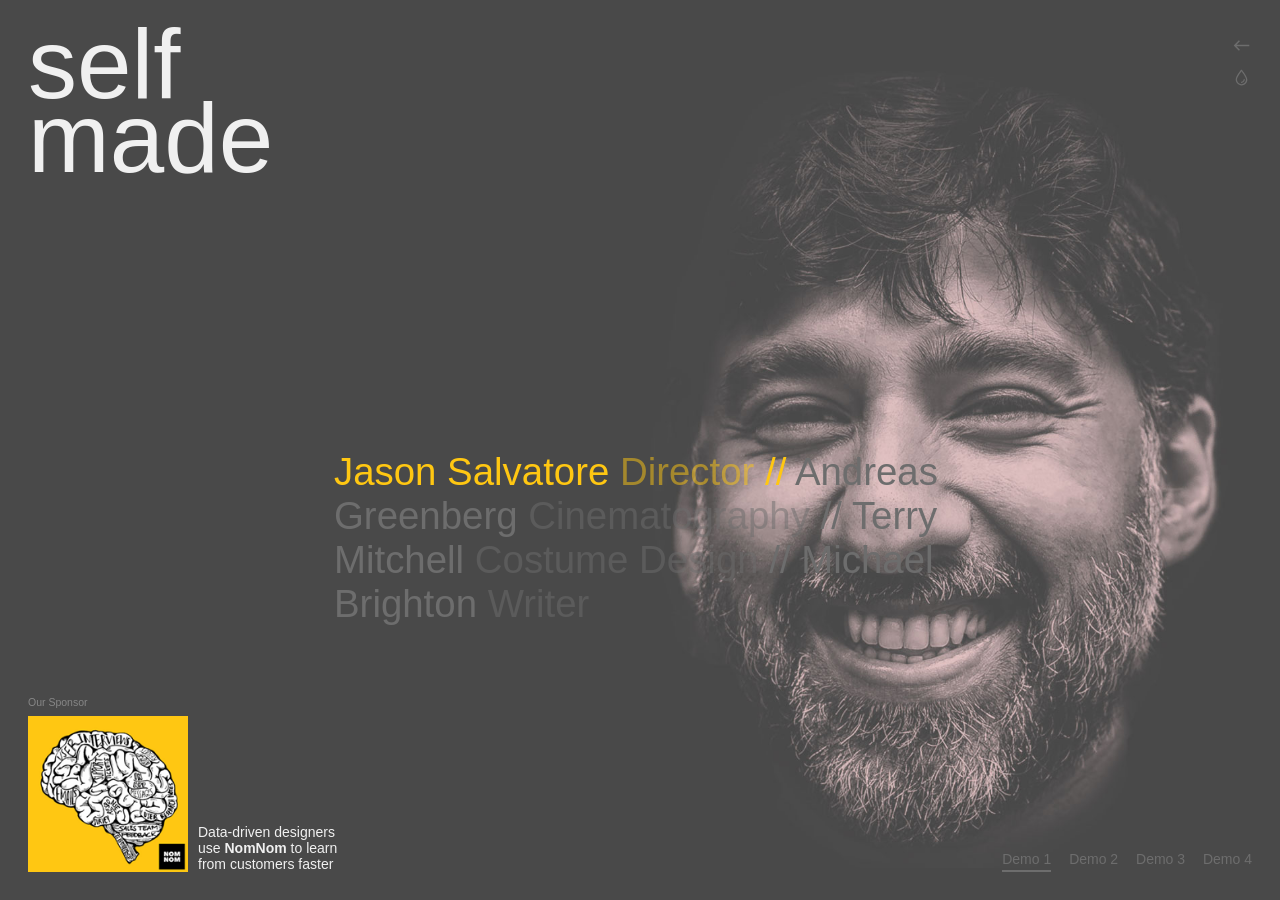
<file: AnimatedImagePieces/index.html>
<!DOCTYPE html>
<html lang="en" class="no-js">
	<head>
		<meta charset="UTF-8" />
		<meta name="viewport" content="width=device-width, initial-scale=1">
		<title>Animated Image Pieces | Demo: Switch | Codrops</title>
		<meta name="description" content="An animated pieces effect for images with many possibilities" />
		<meta name="keywords" content="animation, piece, fragment, box, css, javascript, demo, effect, web dev" />
		<meta name="author" content="Codrops" />
		<link rel="shortcut icon" href="favicon.ico">
		<link rel="stylesheet" type="text/css" href="css/normalize.css" />
		<link rel="stylesheet" type="text/css" href="css/demo.css" />
		<link rel="stylesheet" type="text/css" href="css/demo-switch.css" />
		<link rel="stylesheet" type="text/css" href="pater/pater.css" />
		<script>document.documentElement.className = 'js';</script>
	</head>
	<body class="demo-switch loading">
		<svg class="hidden">
			<symbol id="icon-arrow" viewBox="0 0 24 24">
				<title>arrow</title>
				<polygon points="6.3,12.8 20.9,12.8 20.9,11.2 6.3,11.2 10.2,7.2 9,6 3.1,12 9,18 10.2,16.8 "/>
			</symbol>
			<symbol id="icon-drop" viewBox="0 0 24 24">
				<title>drop</title>
				<path d="M12,21c-3.6,0-6.6-3-6.6-6.6C5.4,11,10.8,4,11.4,3.2C11.6,3.1,11.8,3,12,3s0.4,0.1,0.6,0.3c0.6,0.8,6.1,7.8,6.1,11.2C18.6,18.1,15.6,21,12,21zM12,4.8c-1.8,2.4-5.2,7.4-5.2,9.6c0,2.9,2.3,5.2,5.2,5.2s5.2-2.3,5.2-5.2C17.2,12.2,13.8,7.3,12,4.8z"/><path d="M12,18.2c-0.4,0-0.7-0.3-0.7-0.7s0.3-0.7,0.7-0.7c1.3,0,2.4-1.1,2.4-2.4c0-0.4,0.3-0.7,0.7-0.7c0.4,0,0.7,0.3,0.7,0.7C15.8,16.5,14.1,18.2,12,18.2z"/>
			</symbol>
		</svg>
		<main>
			<div class="message">Please view this demo on a desktop.</div>
			<div class="frame">
				<header class="codrops-header">
					<div class="codrops-links">
						<a class="codrops-icon codrops-icon--prev" href="https://tympanus.net/Development/GridLayoutSlideshow/" title="Previous Demo"><svg class="icon icon--arrow"><use xlink:href="#icon-arrow"></use></svg></a>
						<a class="codrops-icon codrops-icon--drop" href="https://tympanus.net/codrops/?p=31849" title="Back to the article"><svg class="icon icon--drop"><use xlink:href="#icon-drop"></use></svg></a>
					</div>
					<h1 class="codrops-header__title">Image Pieces Effect</h1>
				</header>
				<nav class="demos">
					<a class="demo demo--current" href="index.html">Demo 1</a>
					<a class="demo" href="gallery.html">Demo 2</a>
					<a class="demo" href="entry.html">Demo 3</a>
					<a class="demo" href="grid.html">Demo 4</a>
				</nav>
				<a class="pater" href="http://go.hackingui.com/NomNomcodrops2507171" onClick="recordOutboundLink(this, 'Outbound Links', 'NomNomcodrops250717');return false;">
					<div class="pater__img pieces" style="background-image: url(pater/NomNom.png)" data-image-alt="pater/NomNom2.png"></div>
					<h3 class="pater__title">Data-driven designers use <strong>NomNom</strong> to learn from customers faster</h3>
					<p class="pater__description">The easiest way to search, organize and share all your customer feedback and user research in one place. <strong>NomNom is data-driven design made easy. &rarr;</strong></p>
				</a>
			</div>
			<div class="content">
				<header class="content__header">
					<h2 class="content__title">self made</h2>
				</header>
				<div class="slideshow">
					<div id="slide-1" class="slide" style="background-image: url(img/2d.jpg)"></div>
					<div id="slide-2" class="slide" style="background-image: url(img/3d.jpg)"></div>
					<div id="slide-3" class="slide" style="background-image: url(img/4d.jpg)"></div>
					<div id="slide-4" class="slide" style="background-image: url(img/1d.jpg)"></div>
					<div class="pieces" style="background-image: url(img/2d.jpg)"></div>
				</div>
				<nav class="menu">
					<a class="menu__item menu__item--current" href="#slide-1" data-image="img/2d.jpg">Jason Salvatore <span>Director</a>
					<a class="menu__item" href="#slide-2" data-image="img/3d.jpg">Andreas Greenberg <span>Cinematography</span></a>
					<a class="menu__item" href="#slide-3" data-image="img/4d.jpg">Terry Mitchell <span>Costume Design</span></a>
					<a class="menu__item" href="#slide-4" data-image="img/1d.jpg">Michael Brighton <span>Writer</span></a>
				</nav>
			</div>
		</main>
		<script src="js/imagesloaded.pkgd.min.js"></script>
		<script src="js/anime.min.js"></script>
		<script src="js/main.js"></script>
		<script>
		{
			imagesLoaded(document.body, { background: true }, () => document.body.classList.remove('loading'));
			
			const menuItems = Array.from(document.querySelectorAll('.menu > .menu__item'));
			
			const piecesObj = new Pieces(document.querySelector('.slideshow > .pieces'), {
				pieces: {rows: 14, columns: 12},
				delay: [0,40],
				hasTilt: true,
				tilt: {
					maxRotationX: -1, 
					maxRotationY: -1, 
					maxTranslationX: -5, 
					maxTranslationY: -2
				}
			});
			
			let isAnimating = false;
			let current = 0;

			const openImage = (ev, item, pos) => {
				ev.preventDefault();
				if ( isAnimating || current === pos ) {
					return false;
				}
				isAnimating = true;
				menuItems[current].classList.remove('menu__item--current');
				current = pos;
				menuItems[current].classList.add('menu__item--current');
				const imgsrc = item.dataset.image;

				piecesObj.animate({
					duration: 200,
					easing: 'easeOutQuad',
					delay: (t,i,l) => {
						return parseInt(t.dataset.row) * parseInt(t.dataset.delay);
					},
					translateX: (t,i) => {
						return anime.random(-50,50)+'px';
					},
					translateY: (t,i) => { 
						return anime.random(-800,-200)+'px';
					},
					rotateZ: (t,i) => { 
						return anime.random(-45,45)+'deg';
					},
					opacity: 0,
					complete: () => {
						piecesObj.setImage(imgsrc);

						piecesObj.animate({
							duration: 500,
							easing: [0.3,1,0.3,1],
							delay: (t,i,l) => {
								return parseInt(t.dataset.row) * parseInt(t.dataset.delay);
							},
							translateX: 0,
							translateY: () => {
								return [anime.random(200,800)+'px','0px'];
							},
							rotateZ: 0,
							opacity: {
								value: 1,
								duration: 500,
								easing: 'linear'
							},
							complete: () => {
								isAnimating = false;
							}
						});
					}
				});
			};

			menuItems.forEach((item,pos) => item.addEventListener('click', (ev) => openImage(ev,item,pos)));
		}
		</script>
		<script src="pater/pater.js"></script>
	</body>
</html>
</file>
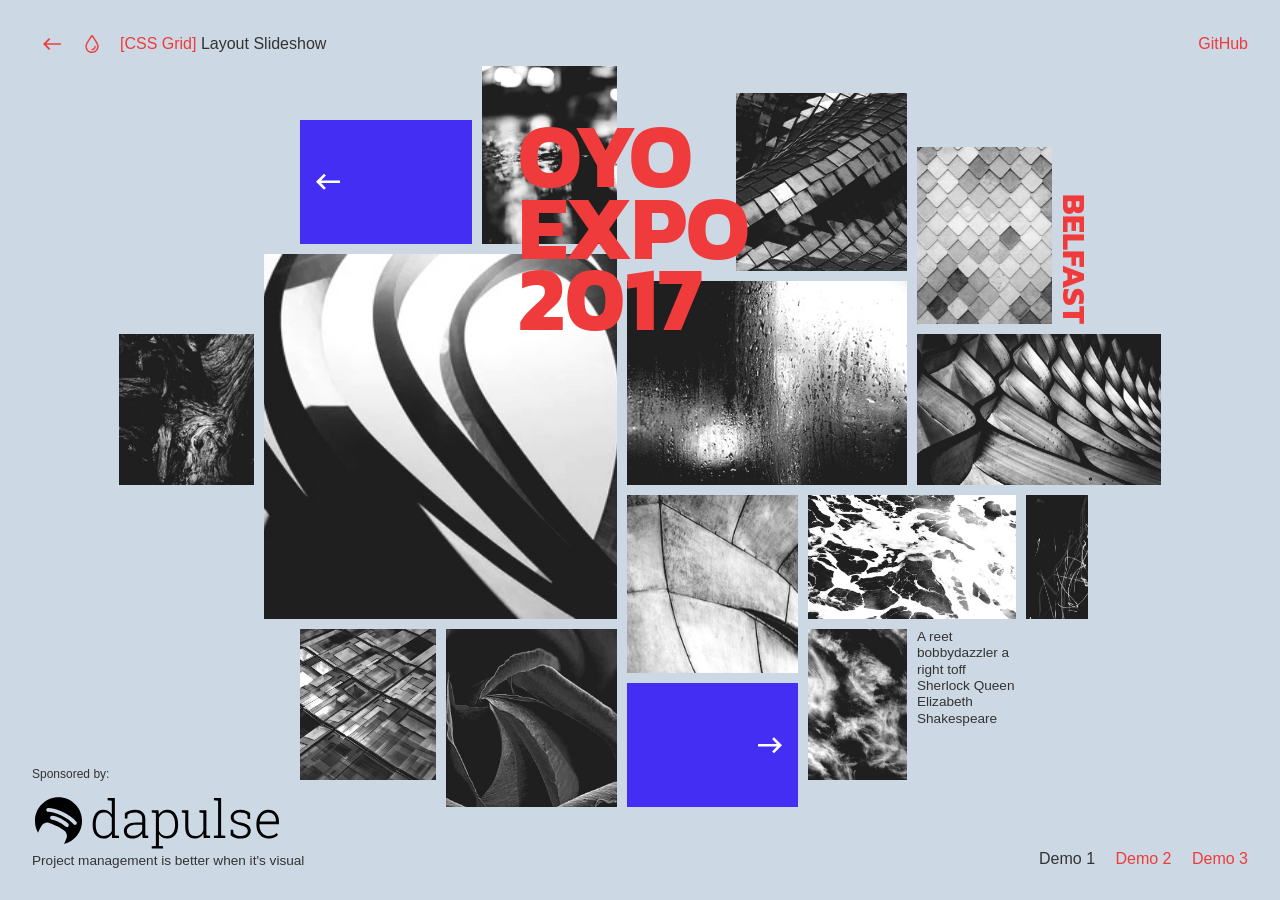
<file: GridLayoutSlideshow/index.html>
<!DOCTYPE html>
<html lang="en" class="no-js">
	<head>
		<meta charset="UTF-8" />
		<meta name="viewport" content="width=device-width, initial-scale=1">
		<title>CSS Grid Layout Slideshow | Demo 1 | Codrops</title>
		<meta name="description" content="A slideshow with different artsy CSS grid layouts" />
		<meta name="keywords" content="css grid, layout, slideshow, irregular, html, javascript, reveal, animation" />
		<meta name="author" content="Codrops" />
		<link rel="shortcut icon" href="favicon.ico">
		<link href="https://fonts.googleapis.com/css?family=Kanit:700" rel="stylesheet">
		<link rel="stylesheet" type="text/css" href="css/normalize.css" />
		<link rel="stylesheet" type="text/css" href="css/demo.css" />
		<link rel="stylesheet" type="text/css" href="css/revealer.css" />
		<link rel="stylesheet" type="text/css" href="pater/pater.css" />
		<script>document.documentElement.className = 'js';</script>
	</head>
	<body class="demo-1 loading">
		<svg class="hidden">
			<symbol id="icon-arrow" viewBox="0 0 24 24">
				<title>arrow</title>
				<polygon points="6.3,12.8 20.9,12.8 20.9,11.2 6.3,11.2 10.2,7.2 9,6 3.1,12 9,18 10.2,16.8 "/>
			</symbol>
			<symbol id="icon-drop" viewBox="0 0 24 24">
				<title>drop</title>
				<path d="M12,21c-3.6,0-6.6-3-6.6-6.6C5.4,11,10.8,4,11.4,3.2C11.6,3.1,11.8,3,12,3s0.4,0.1,0.6,0.3c0.6,0.8,6.1,7.8,6.1,11.2C18.6,18.1,15.6,21,12,21zM12,4.8c-1.8,2.4-5.2,7.4-5.2,9.6c0,2.9,2.3,5.2,5.2,5.2s5.2-2.3,5.2-5.2C17.2,12.2,13.8,7.3,12,4.8z"/><path d="M12,18.2c-0.4,0-0.7-0.3-0.7-0.7s0.3-0.7,0.7-0.7c1.3,0,2.4-1.1,2.4-2.4c0-0.4,0.3-0.7,0.7-0.7c0.4,0,0.7,0.3,0.7,0.7C15.8,16.5,14.1,18.2,12,18.2z"/>
			</symbol>
			<symbol id="icon-nav-arrow" viewBox="0 0 24 17">
				<title>nav arrow</title>
				<polygon points="14.1333333 2.61666667 18.9333333 7.41666667 0 7.41666667 0 10.0833333 18.9333333 10.0833333 14.1333333 14.8833333 16 16.75 24 8.75 16 0.75"></polygon>
			</symbol>
		</svg>
		<main>
			<div class="message">Please view this demo on a desktop to see the grid.</div>
			<div class="frame">
				<header class="codrops-header">
					<div class="codrops-links">
						<a class="codrops-icon codrops-icon--prev" href="https://tympanus.net/Development/OrganicShapeAnimations/" title="Previous Demo"><svg class="icon icon--arrow"><use xlink:href="#icon-arrow"></use></svg></a>
						<a class="codrops-icon codrops-icon--drop" href="https://tympanus.net/codrops/?p=31774" title="Back to the article"><svg class="icon icon--drop"><use xlink:href="#icon-drop"></use></svg></a>
					</div>
					<h1 class="codrops-header__title"><a href="https://tympanus.net/codrops/css_reference/grid/">[CSS Grid]</a> Layout Slideshow</h1>
					<a class="github" href="https://github.com/codrops/GridLayoutSlideshow/">GitHub</a>
				</header>
				<nav class="demos">
					<a class="demo demo--current" href="index.html">Demo 1</a>
					<a class="demo" href="index2.html">Demo 2</a>
					<a class="demo" href="index3.html">Demo 3</a>
				</nav>
				<a href="http://go.hackingui.com/DaPulsecodrops180717" rel="nofollow" class="pater">
					<img class="pater__logo" src="pater/dapulse_logo.svg#black" alt="dapulse Logo" />
					<h2 class="pater__title">Project management is better when it's visual</h2>
					<div class="pater__img-wrap"><img class="pater__img" src="pater/winmacrainbow.png" alt="dapulse Creative" /></div>
				</a>
			</div>
			<div class="grid grid--layout-1 grid--current">
				<div class="grid__item"></div>
				<div class="grid__item"></div>
				<div class="grid__item"></div>
				<div class="grid__item"></div>
				<div class="grid__item"></div>
				<div class="grid__item"></div>
				<div class="grid__item"></div>
				<div class="grid__item"></div>
				<div class="grid__item"></div>
				<div class="grid__item"></div>
				<div class="grid__item"></div>
				<div class="grid__item"></div>
				<div class="grid__item"></div>
				<div class="grid__item grid__item--nav grid__item--nav-prev">
					<svg class="icon icon--nav-arrow"><use xlink:href="#icon-nav-arrow"></use></svg>
				</div>
				<div class="grid__item grid__item--nav grid__item--nav-next">
					<svg class="icon icon--nav-arrow"><use xlink:href="#icon-nav-arrow"></use></svg>
				</div>
				<h2 class="grid__item grid__item--name">Oyo<br/> Expo <br/>2017</h2>
				<h3 class="grid__item grid__item--title">Belfast</h3>
				<p class="grid__item grid__item--text">A reet bobbydazzler a right toff Sherlock Queen Elizabeth Shakespeare</p>
			</div>
			<div class="grid grid--layout-2">
				<div class="grid__item"></div>
				<div class="grid__item"></div>
				<div class="grid__item"></div>
				<div class="grid__item"></div>
				<div class="grid__item"></div>
				<div class="grid__item"></div>
				<div class="grid__item"></div>
				<div class="grid__item"></div>
				<div class="grid__item"></div>
				<div class="grid__item"></div>
				<div class="grid__item"></div>
				<div class="grid__item"></div>
				<div class="grid__item"></div>
				<div class="grid__item grid__item--nav grid__item--nav-prev">
					<svg class="icon icon--nav-arrow"><use xlink:href="#icon-nav-arrow"></use></svg>
				</div>
				<div class="grid__item grid__item--nav grid__item--nav-next">
					<svg class="icon icon--nav-arrow"><use xlink:href="#icon-nav-arrow"></use></svg>
				</div>
				<h2 class="grid__item grid__item--name">Oyo<br/> Expo <br/>2018</h2>
				<h3 class="grid__item grid__item--title">Minsk</h3>
				<p class="grid__item grid__item--text">You mean it ain't me noggin' leisurely shepherd's pie bossy britches</p>
			</div>
			<div class="grid grid--layout-3">
				<div class="grid__item"></div>
				<div class="grid__item"></div>
				<div class="grid__item"></div>
				<div class="grid__item"></div>
				<div class="grid__item"></div>
				<div class="grid__item"></div>
				<div class="grid__item"></div>
				<div class="grid__item"></div>
				<div class="grid__item"></div>
				<div class="grid__item"></div>
				<div class="grid__item"></div>
				<div class="grid__item"></div>
				<div class="grid__item"></div>
				<div class="grid__item grid__item--nav grid__item--nav-prev">
					<svg class="icon icon--nav-arrow"><use xlink:href="#icon-nav-arrow"></use></svg>
				</div>
				<div class="grid__item grid__item--nav grid__item--nav-next">
					<svg class="icon icon--nav-arrow"><use xlink:href="#icon-nav-arrow"></use></svg>
				</div>
				<h2 class="grid__item grid__item--name">Oyo<br/> Expo <br/>2019</h2>
				<h3 class="grid__item grid__item--title">Paris</h3>
				<p class="grid__item grid__item--text">Dignified teacakes air one's dirty linen off t'shop scouser quid pezzy little taking the mick</p>
			</div>
		</main>
		<script src="js/imagesloaded.pkgd.min.js"></script>
		<script src="js/revealer.js"></script>
		<script src="js/demo.js"></script>
		<script>
		{
			const DOM = {};
			DOM.body = document.body;
			DOM.gridElems = Array.from(document.querySelectorAll('.grid'));
			
			imagesLoaded(DOM.body, {background: true} , () => {
				DOM.body.classList.remove('loading');
				new Slideshow(DOM.gridElems);
			});
		}
		</script>
	</body>
</html>
</file>
<file: AnimatedImagePieces/css/demo.css>
*,
*::after,
*::before {
	box-sizing: border-box;
}

body {
	--body-text: #f1d51d;
	--body-text-alt: #525252;
	--body-bg: #3d3d3d;
	--link-text: #6d6d6d;
	--link-text-hover: #fff;
	--content-title-text: #000;
	--content-subtitle-text: #f1d51d;
	--highlight-text: #ffc712;
	--content-font: "Helvetica Neue", Helvetica, Arial, sans-serif;
	font-family: -apple-system, BlinkMacSystemFont, "Segoe UI", Helvetica, Arial, sans-serif;
	color: #f1d51d;
	color: var(--body-text);
	background: #3d3d3d;
	background: var(--body-bg);
	font-size: 14px;
	overflow-x: hidden;
}

a {
	text-decoration: none;
	color: #6d6d6d;
	color: var(--link-text);
	outline: none;
}

a:hover,
a:focus {
	outline: none;
	color: #fff;
	color: var(--link-text-hover);
}

.hidden {
	position: absolute;
	overflow: hidden;
	width: 0;
	height: 0;
	pointer-events: none;
}

.message {
	background: #333;
	background: var(--body-text);
	color: #ccd8e4;
	color: var(--body-bg);
	text-align: center;
	padding: 1em;
	display: none;
}

/* Icons */
.icon {
	display: block;
	width: 1.5em;
	height: 1.5em;
	margin: 0 auto;
	fill: currentColor;
}

/* Page Loader */
.js .loading::before {
	content: '';
	position: fixed;
	z-index: 10000;
	top: 0;
	left: 0;
	width: 100%;
	height: 100%;
	background: #ccd8e4;
	background: var(--body-bg);
}

.js .loading::after {
	content: '';
	position: fixed;
	z-index: 10000;
	top: 50%;
	left: 50%;
	width: 80px;
	height: 80px;
	margin: -40px 0 0 -40px;
	pointer-events: none;
	background: #333;
	background: var(--body-text);
	transform-origin: 0% 50%;
	animation: loaderAnim 1.5s linear infinite alternate forwards;
}

@keyframes loaderAnim {
	0% {
		transform: scale3d(0,1,1);
		transform-origin: 0% 50%;
	}
	50% {
		transform: scale3d(1,1,1);
		transform-origin: 0% 50%;
	}
	51% {
		transform: scale3d(1,1,1);
		transform-origin: 100% 50%;
	}
	100% {
		transform: scale3d(0,1,1);
		transform-origin: 100% 50%;
	}
}

/* Frame */
.frame {
	top: 0;
	left: 0;
	position: fixed;
	z-index: 100;
	display: grid;
	width: 100%;
	height: 100vh;
	z-index: 100;
	pointer-events: none;
	padding: 2em;
	grid-template-columns: 50% 50%;
	grid-template-rows: auto auto 4em;
	grid-template-areas: 	"... header"
							"... header"
							"... demos";
}

.no-js .frame {
	position: relative;
	display: block;
	height: auto;
}

.frame a {
	pointer-events: auto;
}

.frame__title {
	font-family: var(--content-font);
	margin: 0;
	font-size: 2em;
	justify-self: start;
}

/* Header */
.codrops-header {
	display: flex;
	flex-direction: column;
	flex-wrap: wrap;
	align-items: center;
	grid-area: header;
	align-self: start;
	justify-self: end;
}

.codrops-header__title {
	font-size: 1em;
	opacity: 0;
	margin: 1em 0 0;
	font-weight: normal;
	-webkit-writing-mode: vertical-rl;
	writing-mode: vertical-rl;
}

/* Top Navigation Style */
.codrops-links {
	position: relative;
}

.codrops-icon {
	display: block;
	margin: 0.25em 0;
	padding: 0.25em 0;
}

/* Demo links */
.demos {
	grid-area: demos;
	align-self: end;
	justify-self: end;
	margin: 0 0 0 auto;
}

.demo {
	display: inline-block;
	margin: 0 0 0 1em;
	padding: 0 0 0.25em;
	white-space: nowrap;
	border-bottom: 2px solid transparent;
}

.demo--current {
	border-color: currentColor;
}

.pieces {
	display: flex;
	flex-wrap: wrap;
	background-size: 100% auto;
	background-repeat: no-repeat;
	background-position: 0 0;
}

@media screen and (max-width: 40em) {
	.message {
		display: block;
	}
	.frame {
		display: block;
		height: auto;
		position: relative;
		text-align: center;
		z-index: 10000;
	}
	.codrops-header {
		flex-direction: column;
	}
	.codrops-header__title {
		padding: 1em 0;
		opacity: 1;
		-webkit-writing-mode: horizontal-tb;
    	writing-mode: horizontal-tb;
	}
	.codrops-icon {
		display: inline-block;
		margin: 0.25em;
		padding: 0.25em;
	}
	.demos {
		padding: 1em 0 0;
	}
	.demo {
		margin: 0 0.5em 0.5em;
	}
}
</file>
<file: AnimatedImagePieces/css/demo-switch.css>
.demo-switch {
	--link-text: #6d6d6d;
	--link-text-hover: #fff;
	--body-text: #f0f0f0;
	--body-text-alt: #878787;
	--body-bg: #494949;
	--content-font: "Helvetica Neue", Arial, sans-serif;
}

/* Content */
.content {
	position: relative;
	display: grid;
	grid-template-columns: repeat(4, 1fr);
	grid-template-rows: repeat(2, 1fr);
	height: 100vh;
	overflow: hidden;
	padding: 2em;
	font-family: var(--content-font);
	--pieces-height: calc(100vh - 4em);
}

.content__header {
	display: flex;
}

.content__title {
	font-size: 7em;
	line-height: 0.75;
	margin: 0;
	font-weight: normal;
	position: relative;
}

.slideshow {
	grid-area: 1 / 3 / 3 / 5;
	display: flex;
	justify-content: center;
}

.slide {
	opacity: 0;
}

.pieces {
	flex: none;
	opacity: 1;
	height: var(--pieces-height);
	width: calc(var(--pieces-height) * 0.76);
	position: relative;
	display: flex;
	flex-wrap: wrap;
	background-size: 100% auto;
	background-repeat: no-repeat;
	background-position: 0 0;
}

.piece {
	pointer-events: none;
}

.menu {
	z-index: 10;
	grid-area: 2 / 2 / 3 / 4;
}

.menu__item {
	font-size: 3vw;
}

.menu__item:not(:last-child)::after {
	content: ' // ';
}

.menu__item span {
	opacity: 0.5;
}

.menu__item:hover {
	color: var(--link-text-hover);
}

.menu__item--current,
.menu__item--current:hover,
.menu__item--current:focus {
	color: var(--highlight-text);
}

@media screen and (max-width: 40em) {
	.content {
		padding: 0 10vw;
		grid-template-columns: 80vw;
    	grid-template-rows: auto;
		height: auto;
		margin-bottom: 8em;
		--pieces-height: 50vh;
	}
	.slideshow {
		grid-area: 2 / 1 / 4 / 2;
	}
	.content__header {
		grid-column: 1 / 2;
	}
	.content__title {
		font-size: 3em;
		padding: 0.5em 0;
	}
	.menu {
		grid-area: 2 / 1;
	}
	.menu__item {
		font-size: 1.5em;
	}
}
</file>
<file: AnimatedImagePieces/pater/pater.css>
.pater {
	position: fixed;
	bottom: 0;
	left: 0;
	width: 100%;
	padding: 1em 0;
	color: inherit;
	background: #000;
	display: grid;
	text-align: left;
	grid-template-columns: auto;
	grid-template-rows: 20px auto;
	z-index: 1000;
	font-family: -apple-system, BlinkMacSystemFont, "Segoe UI", Helvetica, Arial, sans-serif !important;
}

.pater:hover {
	color: inherit;
}

.pater::before {
	color: var(--body-text-alt);
	content: 'Our Sponsor';
	display: inline-block;
	vertical-align: middle;
	padding: 0 0 5px 10px;
	font-size: 0.75em;
	grid-area: 1 / 1 / 2 / 3;
}

.pater__img {
	display: none;
	width: 12vw;
	height: 12vw;
	min-width: 160px;
	min-height: 156px;
	grid-area: 2 / 1 / 3 / 2;
}

.pater__title {
	margin: 0;
	padding: 0 10px;
	font-size: 1em;
	font-weight: normal;
	align-self: end;
}

.pater__title,
.pater__description {
	align-self: end;
	grid-area: 2 / 1 / 3 / 3;
}

.pater__description {
	margin: 0;
	padding: 10px 0 0 10px;
	opacity: 0;
	font-size: 0.85em;
	display: none;
}

.pater__description strong {
	display: block;
	padding-top: 5px;
	color: var(--highlight-text);
}

@media screen and (min-width: 60em) {
	.pater {
		width: 320px;
		padding: 2em 0;
		margin: 0 2em;
		color: inherit;
		background: transparent;
		grid-template-columns: auto auto;
	}
	.pater__img {
		display: flex;
	}
	.pater::before {
		display: block;
		padding: 0 0 10px 0;
	}
	.pater:hover .pater__title {
		opacity: 0;
		grid-area: 2 / 2 / 3 / 3;
	}
	.pater:hover .pater__description {
		opacity: 1;
	}
	.pater__description {
		display: block;
	}
	.pater__title,
	.pater__description {
		grid-area: 2 / 2 / 3 / 3;
		transition: opacity 0.5s;
	}
}
</file>
<file: GridLayoutSlideshow/css/demo.css>
*,
*::after,
*::before {
	box-sizing: border-box;
}

body {
	/* Grid gap */
	--gap: 10px;
	/* Color scheme */
	--body-text: #333;
	--body-bg: #ccd8e4;
	--link-text: #ef3b3b;
	--link-text-hover: #333;
	--grid-name-text: #ef3b3b;
	--grid-title-text: #ef3b3b;
	--grid-nav-text: #fff;
	--grid-nav-bg: #442ef4;
	--grid-nav-text-hover: #fff;
	--grid-nav-bg-hover: #1f1f1f;
	--grid-text: #333;
	font-family: -apple-system, BlinkMacSystemFont, "Segoe UI", Helvetica, Arial, sans-serif;
	min-height: 600px;
	color: #333;
	color: var(--body-text);
	background: #ccd8e4;
	background: var(--body-bg);
}

a {
	text-decoration: none;
	color: #ef3b3b;
	color: var(--link-text);
	outline: none;
}

a:hover,
a:focus {
	color: #333;
	color: var(--link-text-hover);
}

.hidden {
	position: absolute;
	overflow: hidden;
	width: 0;
	height: 0;
	pointer-events: none;
}

/* Icons */
.icon {
	display: block;
	width: 1.5em;
	height: 1.5em;
	margin: 0 auto;
	fill: currentColor;
}

/* Page Loader */
.js .loading::before {
	content: '';
	position: fixed;
	z-index: 10000;
	top: 0;
	left: 0;
	width: 100%;
	height: 100%;
	background: #ccd8e4;
	background: var(--body-bg);
}

.js .loading::after {
	content: '';
	position: fixed;
	z-index: 10000;
	top: 50%;
	left: 50%;
	width: 80px;
	height: 80px;
	margin: -40px 0 0 -40px;
	pointer-events: none;
	background: #333;
	background: var(--body-text);
	transform-origin: 0% 50%;
	animation: loaderAnim 1.5s linear infinite alternate forwards;
}

@keyframes loaderAnim {
	0% {
		transform: scale3d(0,1,1);
		transform-origin: 0% 50%;
	}
	50% {
		transform: scale3d(1,1,1);
		transform-origin: 0% 50%;
	}
	51% {
		transform: scale3d(1,1,1);
		transform-origin: 100% 50%;
	}
	100% {
		transform: scale3d(0,1,1);
		transform-origin: 100% 50%;
	}
}

/* Frame */
.frame {
	top: 0;
	left: 0;
	position: fixed;
	display: grid;
	width: 100%;
	height: 100vh;
	z-index: 100;
	pointer-events: none;
	padding: 2em;
	grid-template-columns: 50% 50%;
	grid-template-rows: auto auto 4em;
	grid-template-areas: 	"header header"
							"... ..."
							"... demos";
}

.no-js .frame {
	position: relative;
	display: block;
	height: auto;
}

.frame a {
	pointer-events: auto;
}

.message {
	background: #333;
	background: var(--body-text);
	color: #ccd8e4;
	color: var(--body-bg);
	text-align: center;
	padding: 1em;
	display: none;
}

/* Header */
.codrops-header {
	position: relative;
	display: flex;
	flex-wrap: wrap;
	align-items: center;
	z-index: 100;
	grid-area: header;
	align-self: start;
}

.codrops-header__title {
	font-size: 1em;
	margin: 0;
	font-weight: 400;
}

.no-js .codrops-header {
	flex-direction: column;
}

.no-js .codrops-header__title {
	padding: 1em 0;
}

.github {
	margin: 0 0 0 auto;
}

/* Top Navigation Style */
.codrops-links {
	position: relative;
	display: flex;
	justify-content: space-between;
	align-items: center;
	margin: 0 0.5em 0 0;
	text-align: center;
	white-space: nowrap;
}

.codrops-icon {
	display: inline-block;
	margin: 0 0.25em;
	padding: 0 0.25em;
}

/* Demos */
.demos {
	grid-area: demos;
	align-self: end;
	justify-self: end;
	display: block;
	text-align: center;
}

.demo {
	margin: 0 0 0 1em;
}

.demo--current {
	color: #333;
	color: var(--link-text-hover);
}

/* Grid */
.grid {
	display: grid;
	width: calc(100% - 6em);
	height: calc(100vh - 6em);
	grid-auto-rows: calc((calc(100vh - 6em) / 30) - var(--gap));
	grid-auto-columns: calc((calc(100% - 6em) / 30) - var(--gap));
	justify-content: center;
	align-content: center;
	grid-gap: var(--gap);
	pointer-events: none;
}

.no-js .grid {
	margin: 0 0 15vh;
}

.js .grid {
	position: absolute;
	top: 3em;
	left: 3em;
	opacity: 0;
}

.js .grid--current {
	opacity: 1;
	pointer-events: auto;
}

.grid__item {
	position: relative;
	padding: 1em;
	background-repeat: no-repeat;
	background-position: 50% 50%;
	background-size: cover;
	transition: transform 0.2s ease-out;
}

.grid__item--name,
.grid__item--title,
.grid__item--text {
	pointer-events: none;
	padding: 0;
	margin: 0;
}

.grid__item--name,
.grid__item--title {
	text-transform: uppercase;
	line-height: 0.8;
	font-family: 'Kanit', sans-serif;
}

.grid__item--name {
	font-size: 7vw;
	color: #ef3b3b;
	color: var(--grid-name-text);
}

.grid__item--title {
	font-size: 3.5vh;
	text-transform: uppercase;	
	-webkit-writing-mode: vertical-lr;
	writing-mode: vertical-lr;
	text-align: right;
	display: flex;
	justify-content: flex-end;
	color: #ef3b3b;
	color: var(--grid-title-text);
}

.grid__item--text {
	font-size: 0.85em;
	line-height: 1.2;
	display: flex;
	color: inherit;
	color: var(--grid-text);
}

.grid__item--nav {
	background: #442ef4;
	background: var(--grid-nav-bg);
	color: #fff;
	color: var(--grid-nav-text);
	display: flex;
	align-items: center;
	cursor: pointer;
}

.grid__item--nav:hover {
	background: #1f1f1f;
	background: var(--grid-nav-bg-hover);
	color: #fff;
	color: var(--grid-nav-text-hover);
}

.grid__item--nav-next .icon--nav-arrow {
	margin: 0 0 0 auto;
}

.grid__item--nav-prev .icon--nav-arrow {
	transform: rotate(180deg);
	margin: 0;
}

.no-js .grid__item--nav {
	display: none;
}

.grid__item--animateOut {
	animation: animateOut 0.8s cubic-bezier(0.7,0,0.3,1) forwards;
}

@keyframes animateOut {
	to {
		opacity: 0;
	}
}

.grid__item--animateIn {
	animation: animateIn 0.8s cubic-bezier(0.7,0,0.3,1) forwards;
}

@keyframes animateIn {
	from {
		opacity: 0;
	}
	to {
		opacity: 1;
	}
}

/* Layout 1 */
.grid--layout-1 .grid__item:first-child { grid-area: 11 / 1 / 17 / 5; background-image: url(../img/2.jpg); }
.grid--layout-1 .grid__item:nth-child(2) { grid-area: 22 / 6 / 28 / 10; background-image: url(../img/4.jpg); }
.grid--layout-1 .grid__item:nth-child(3) { grid-area: 8 / 5 / 22 / 15; background-image: url(../img/6.jpg); }
.grid--layout-1 .grid__item:nth-child(4) { grid-area: 22 / 10 / 29 / 15; background-image: url(../img/8.jpg); }
.grid--layout-1 .grid__item:nth-child(5) { grid-area: 1 / 11 / 8 / 15; background-image: url(../img/10.jpg); }
.grid--layout-1 .grid__item:nth-child(6) { grid-area: 17 / 15 / 24 / 20; background-image: url(../img/12.jpg); }
.grid--layout-1 .grid__item:nth-child(7) { grid-area: 9 / 15 / 17 / 23; background-image: url(../img/14.jpg); }
.grid--layout-1 .grid__item:nth-child(8) { grid-area: 2 / 18 / 9 / 23; background-image: url(../img/16.jpg); }
.grid--layout-1 .grid__item:nth-child(9) { grid-area: 17 / 20 / 22 / 26; background-image: url(../img/18.jpg); }
.grid--layout-1 .grid__item:nth-child(10) { grid-area: 22 / 20 / 28 / 23; background-image: url(../img/20.jpg); }
.grid--layout-1 .grid__item:nth-child(11) { grid-area: 4 / 23 / 11 / 27; background-image: url(../img/22.jpg); }
.grid--layout-1 .grid__item:nth-child(12) { grid-area: 11 / 23 / 17	/ 30; background-image: url(../img/3.jpg); }
.grid--layout-1 .grid__item:nth-child(13) { grid-area: 17 / 26 / 22 / 28; background-image: url(../img/5.jpg); }
.grid--layout-1 .grid__item--name { grid-area: 3 / 12 / 30 / 25; }
.grid--layout-1 .grid__item--title { grid-area: 1 / 27 / 11 / 29; }
.grid--layout-1 .grid__item--text { grid-area: 22 / 23 / 30 / 26; }
.grid--layout-1 .grid__item--nav-prev { grid-area: 3 / 6 / 8 / 11; }
.grid--layout-1 .grid__item--nav-next { grid-area: 24 / 15 / 29 / 20; }

/* Layout 2 */
.grid--layout-2 .grid__item:first-child { grid-area: 17 / 1 / 24 / 5; background-image: url(../img/7.jpg); }
.grid--layout-2 .grid__item:nth-child(2) { grid-area: 22 / 6 / 28 / 10; background-image: url(../img/9.jpg); }
.grid--layout-2 .grid__item:nth-child(3) { grid-area: 14 / 5 / 22 / 10; background-image: url(../img/11.jpg); }
.grid--layout-2 .grid__item:nth-child(4) { grid-area: 17 / 10 / 26 / 15; background-image: url(../img/13.jpg); }
.grid--layout-2 .grid__item:nth-child(5) { grid-area: 1 / 10 / 17 / 15; background-image: url(../img/15.jpg); }
.grid--layout-2 .grid__item:nth-child(6) { grid-area: 11 / 15 / 24 / 20; background-image: url(../img/17.jpg); }
.grid--layout-2 .grid__item:nth-child(7) { grid-area: 5 / 15 / 11 / 18; background-image: url(../img/19.jpg); }
.grid--layout-2 .grid__item:nth-child(8) { grid-area: 1 / 18 / 11 / 23; background-image: url(../img/21.jpg); }
.grid--layout-2 .grid__item:nth-child(9) { grid-area: 20 / 20 / 27 / 24; background-image: url(../img/23.jpg); }
.grid--layout-2 .grid__item:nth-child(10) { grid-area: 24 / 15 / 29 / 20; background-image: url(../img/2.jpg); }
.grid--layout-2 .grid__item:nth-child(11) { grid-area: 4 / 23 / 11 / 27; background-image: url(../img/4.jpg); }
.grid--layout-2 .grid__item:nth-child(12) { grid-area: 11 / 20 / 20	/ 30; background-image: url(../img/6.jpg); }
.grid--layout-2 .grid__item:nth-child(13) { grid-area: 25 / 24 / 29 / 28; background-image: url(../img/8.jpg); }
.grid--layout-2 .grid__item--name { grid-area: 16 / 9 / 30 / 16; }
.grid--layout-2 .grid__item--title { grid-area: 1 / 27 / 11 / 29; }
.grid--layout-2 .grid__item--text { grid-area: 1 / 5 / 9 / 10; align-items: flex-end; text-align: right;}
.grid--layout-2 .grid__item--nav-prev { grid-area: 9 / 5 / 14 / 10; }
.grid--layout-2 .grid__item--nav-next { grid-area: 20 / 24 / 25 / 30; }

/* Layout 3 */
.grid--layout-3 .grid__item:first-child { grid-area: 6 / 1 / 14 / 5; background-image: url(../img/1.jpg); }
.grid--layout-3 .grid__item:nth-child(2) { grid-area: 3 / 5 / 14 / 10; background-image: url(../img/2.jpg); }
.grid--layout-3 .grid__item:nth-child(3) { grid-area: 14 / 1 / 21 / 5; background-image: url(../img/3.jpg); }
.grid--layout-3 .grid__item:nth-child(4) { grid-area: 19 / 10 / 28 / 20; background-image: url(../img/4.jpg); }
.grid--layout-3 .grid__item:nth-child(5) { grid-area: 1 / 10 / 11 / 18; background-image: url(../img/5.jpg); }
.grid--layout-3 .grid__item:nth-child(6) { grid-area: 11 / 10 / 19 / 15; background-image: url(../img/6.jpg); }
.grid--layout-3 .grid__item:nth-child(7) { grid-area: 11 / 15 / 19 / 20; background-image: url(../img/7.jpg); }
.grid--layout-3 .grid__item:nth-child(8) { grid-area: 1 / 18 / 6 / 23; background-image: url(../img/8.jpg); }
.grid--layout-3 .grid__item:nth-child(9) { grid-area: 20 / 20 / 27 / 24; background-image: url(../img/9.jpg); }
.grid--layout-3 .grid__item:nth-child(10) { grid-area: 20 / 28 / 25 / 30; background-image: url(../img/10.jpg); }
.grid--layout-3 .grid__item:nth-child(11) { grid-area: 4 / 23 / 11 / 27; background-image: url(../img/11.jpg); }
.grid--layout-3 .grid__item:nth-child(12) { grid-area: 11 / 20 / 20	/ 30; background-image: url(../img/12.jpg); }
.grid--layout-3 .grid__item:nth-child(13) { grid-area: 20 / 24 / 26 / 28; background-image: url(../img/13.jpg); }
.grid--layout-3 .grid__item--name { grid-area: 15 / 16 / 30 / 23; }
.grid--layout-3 .grid__item--title { grid-area: 1 / 27 / 11 / 29; }
.grid--layout-3 .grid__item--text { grid-area: 19 / 5 / 30 / 10; text-align: right;}
.grid--layout-3 .grid__item--nav-prev { grid-area: 14 / 5 / 19 / 10; }
.grid--layout-3 .grid__item--nav-next { grid-area: 6 / 18 / 11 / 23; }

/* Demo themes */
.demo-2 {
	--gap: 10px;
    --body-text: #333;
    --body-bg: #c4f8de;
    --link-text: #000000;
    --link-text-hover: #727272;
    --grid-name-text: #7ed72e;
    --grid-title-text: #39c283;
    --grid-nav-text: #000;
    --grid-nav-bg: #39c283;
    --grid-nav-text-hover: #ffffff;
    --grid-nav-bg-hover: #000000;
    --grid-text: #39c283;
}

.demo-2 .revealer--hideX,
.demo-2 .revealer--hideY,
.demo-2 .revealer--showX,
.demo-2 .revealer--showY,
.demo-2 .grid__item--animateOut,
.demo-2 .grid__item--animateIn {
	animation-duration: 0.6s;
}

.demo-3 {
	--gap: 20px;
    --body-text: #d3d9d9;
    --body-bg: #252626;
    --link-text: #727676;
    --link-text-hover: #f95422;
    --grid-name-text: #f95422;
    --grid-title-text: #1f2ee0;
    --grid-nav-text: #000;
    --grid-nav-bg: #fffa3a;
    --grid-nav-text-hover: #fff;
    --grid-nav-bg-hover: #1f2ee0;
    --grid-text: #fff;
}

.demo-3 div.grid__item:not(.grid__item--nav)::after {
	content: '';
	position: absolute;
	width: 100%;
	height: 100%;
	top: 0;
	left: 0;
	background: #0013ff;
	mix-blend-mode: exclusion;
	opacity: 0;
	pointer-events: none;
	transition: opacity 0.3s;
}

.demo-3 .grid:not(.grid--animating) div.grid__item:not(.grid__item--nav):hover::after {
	opacity: 1;
}

@media screen and (max-width: 60em) {
	.message {
		display: block;
	}
	.frame {
		display: block;
		height: auto;
		position: relative;
		text-align: center;
	}
	.codrops-header {
		flex-direction: column;
	}
	.codrops-header__title {
		padding: 1em 0;
	}
	.github {
		margin: 0 auto;
	}
	.demos {
		padding: 1em 0 0;
	}
	.demo {
		margin: 0 0.5em;
	}
	main .grid {
		height: auto;
		top: auto !important;
		width: 100%;
		left: auto !important;
		padding: 0 2em;
		grid-template-columns: repeat(auto-fill, minmax(50px, 1fr));
		grid-auto-rows: auto !important;
		grid-auto-columns: auto !important;
		grid-gap: 1vw;
	}

	.grid__item {
		min-height: 50px;
		grid-area: auto !important;
	}

	.grid__item br {
		content: '';
		display: none;
	}

	.grid__item--name,
	.grid__item--title,
	.grid__item--text {
		grid-column: 1 / -1 !important;
		justify-content: flex-start;
		min-height: 0;
		padding: 1vh 0;
		text-align: left !important;
	}	

	.grid__item--name {
		grid-row: 1 / -1 !important;
	}

	.grid .grid__item--title {
		-webkit-writing-mode: horizontal-tb;
		writing-mode: horizontal-tb;
	}
}
</file>
<file: GridLayoutSlideshow/css/revealer.css>
.revealer {
	position: absolute;
	width: calc(100% + 4px);
	height: calc(100% + 4px); /* Firefox and Safari gap hack */
	background: #fff;
	top: -2px;
	left: -2px;
	opacity: 0;
	pointer-events: none;
}

/* Direction control */
.revealer--right {
	transform-origin: 100% 50%;
}

.revealer--left {
	transform-origin: 0% 50%;
}

.revealer--top {
	transform-origin: 50% 0%;
}

.revealer--bottom {
	transform-origin: 50% 100%;
}

.revealer--showX,
.revealer--hideX,
.revealer--showY,
.revealer--hideY,
.revealer--visible {
	opacity: 1;
}

/* Hide from left/right */
.revealer--hideX {
	animation: hideX 0.8s cubic-bezier(0.7,0,0.3,1) forwards;
}

@keyframes hideX {
	from {
		transform: scale3d(0,1,1);
	}
	to {
		transform: scale3d(1,1,1);
	}
}

/* Show from left/right */
.revealer--showX {
	animation: showX 0.8s cubic-bezier(0.7,0,0.3,1) forwards;
}

@keyframes showX {
	to {
		transform: scale3d(0,1,1);
	}
}

/* Hide from top/bottom */
.revealer--hideY {
	animation: hideY 0.8s cubic-bezier(0.7,0,0.3,1) forwards;
}

@keyframes hideY {
	from {
		transform: scale3d(1,0,1);
	}
	to {
		transform: scale3d(1,1,1);
	}
}

/* Show from top/bottom */
.revealer--showY {
	animation: showY 0.8s cubic-bezier(0.7,0,0.3,1) forwards;
}

@keyframes showY {
	to {
		transform: scale3d(1,0,1);
	}
}
</file>
<file: GridLayoutSlideshow/pater/pater.css>
.pater {
	position: fixed;
	bottom: 0;
	left: 0;
	width: 100%;
	padding: 1em 0;
	color: inherit;
	background: #fff;
}

.pater:hover {
	color: inherit;
}

.pater::before {
	content: 'Sponsored by:';
	display: inline-block;
	vertical-align: middle;
	padding: 0 1em 0 0;
	font-size: 0.75em;
	transition: transform 0.5s 0.1s;
	transition-timing-function: cubic-bezier(0.7,0,0.3,1);
}

.pater__logo {
	vertical-align: middle;
	max-width: 100px;
	transition: transform 0.5s, opacity 0.3s;
	transition-timing-function: cubic-bezier(0.7,0,0.3,1);
}

.pater__title {
	margin: 0;
	display: none;
	font-size: 0.85em;
	font-weight: normal;
	transition: transform 0.5s, opacity 0.3s;
	transition-timing-function: cubic-bezier(0.7,0,0.3,1);
}

.pater__img-wrap {
	position: absolute;
	bottom: 2em;
	left: 0;
	width: 100%;
	background: #000;
	transition: transform 0.5s 0.1s;
	transform: translate3d(0,100%,0) translate3d(0,2em,0);
	transition-timing-function: cubic-bezier(0.7,0,0.3,1);
}

.pater__img {
	max-width: 100%;
	display: block;
	opacity: 0;
	transition: opacity 0.5s 0.2s;
}


@media screen and (min-width: 60em) {
	.pater {
		position: fixed;
		bottom: 0;
		left: 0;
		width: 320px;
		padding: 2em 0;
		margin: 0 2em;
		color: inherit;
		background: transparent;
	}
	.pater__title {
		display: block;
	}
	.pater::before {
		display: block;
		padding: 0 0 1em 0;
	}
	.pater__logo {
		max-width: 250px;
	}
	.pater:hover::before {
		transform: translate3d(0, -180px, 0);
		transition-delay: 0s;
	}
	.pater:hover .pater__logo,
	.pater:hover .pater__title {
		opacity: 0;
		transform: translate3d(0, -180px, 0);
	}
	.pater:hover .pater__img-wrap {
		transform: translate3d(0,0,0);
	}
	.pater:hover .pater__img {
		opacity: 1;
	}
}
</file>
